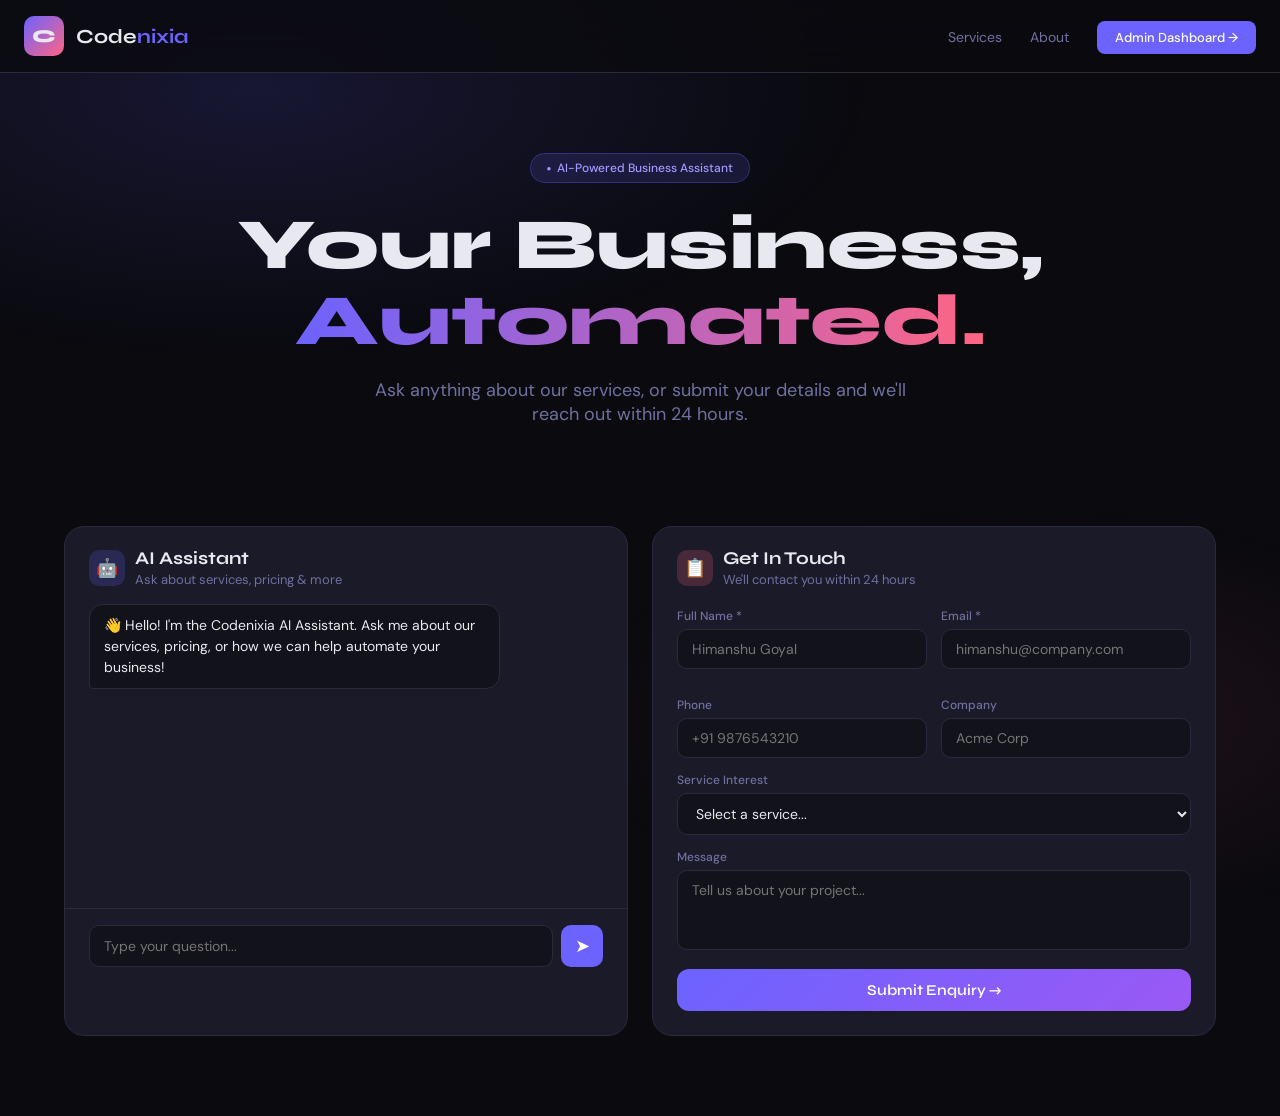
<file: frontend/index.html>
<!DOCTYPE html>
<html lang="en">
<head>
  <meta charset="UTF-8" />
  <meta name="viewport" content="width=device-width, initial-scale=1.0"/>
  <title>Codenixia AI Assistant</title>
  <link href="https://fonts.googleapis.com/css2?family=Syne:wght@400;600;800&family=DM+Sans:wght@300;400;500&display=swap" rel="stylesheet"/>
  <style>
    *, *::before, *::after { box-sizing: border-box; margin: 0; padding: 0; }

    :root {
      --bg: #0a0a0f;
      --surface: #12121a;
      --card: #1a1a28;
      --border: #2a2a3d;
      --accent: #6c63ff;
      --accent2: #ff6584;
      --text: #e8e8f0;
      --muted: #7070a0;
      --success: #22c55e;
    }

    body {
      background: var(--bg);
      color: var(--text);
      font-family: 'DM Sans', sans-serif;
      min-height: 100vh;
      overflow-x: hidden;
    }

    /* Background mesh */
    body::before {
      content: '';
      position: fixed; inset: 0;
      background: radial-gradient(ellipse 80% 50% at 20% 10%, rgba(108,99,255,0.15) 0%, transparent 60%),
                  radial-gradient(ellipse 60% 40% at 80% 80%, rgba(255,101,132,0.1) 0%, transparent 60%);
      pointer-events: none; z-index: 0;
    }

    .container { position: relative; z-index: 1; max-width: 1200px; margin: 0 auto; padding: 0 24px; }

    /* HEADER */
    header {
      border-bottom: 1px solid var(--border);
      backdrop-filter: blur(20px);
      background: rgba(10,10,15,0.8);
      position: sticky; top: 0; z-index: 100;
    }
    .header-inner {
      display: flex; align-items: center; justify-content: space-between;
      padding: 16px 24px;
    }
    .logo { display: flex; align-items: center; gap: 12px; }
    .logo-mark {
      width: 40px; height: 40px; border-radius: 10px;
      background: linear-gradient(135deg, var(--accent), var(--accent2));
      display: flex; align-items: center; justify-content: center;
      font-family: 'Syne', sans-serif; font-weight: 800; font-size: 18px;
    }
    .logo-text { font-family: 'Syne', sans-serif; font-weight: 700; font-size: 20px; }
    .logo-text span { color: var(--accent); }
    nav a {
      color: var(--muted); text-decoration: none; margin-left: 24px;
      font-size: 14px; transition: color 0.2s;
    }
    nav a:hover { color: var(--text); }
    .btn-dash {
      background: var(--accent); color: white; border: none;
      padding: 8px 18px; border-radius: 8px; font-size: 13px;
      font-weight: 500; cursor: pointer; text-decoration: none;
      transition: opacity 0.2s;
    }
    .btn-dash:hover { opacity: 0.85; }

    /* HERO */
    .hero {
      text-align: center; padding: 80px 24px 60px;
    }
    .badge {
      display: inline-flex; align-items: center; gap: 6px;
      background: rgba(108,99,255,0.15); border: 1px solid rgba(108,99,255,0.3);
      color: #a09aff; border-radius: 100px; padding: 6px 16px;
      font-size: 12px; font-weight: 500; margin-bottom: 24px;
      animation: fadeUp 0.6s ease both;
    }
    .badge::before { content: '●'; font-size: 8px; animation: pulse 2s infinite; }
    @keyframes pulse { 0%,100%{opacity:1} 50%{opacity:0.3} }
    @keyframes fadeUp { from{opacity:0;transform:translateY(20px)} to{opacity:1;transform:none} }

    h1 {
      font-family: 'Syne', sans-serif; font-weight: 800; font-size: clamp(36px,6vw,72px);
      line-height: 1.05; margin-bottom: 20px;
      animation: fadeUp 0.6s 0.1s ease both;
    }
    h1 .grad {
      background: linear-gradient(90deg, var(--accent), var(--accent2));
      -webkit-background-clip: text; -webkit-text-fill-color: transparent;
    }
    .hero-sub {
      color: var(--muted); font-size: 18px; max-width: 560px; margin: 0 auto 40px;
      animation: fadeUp 0.6s 0.2s ease both;
    }

    /* MAIN GRID */
    .main-grid {
      display: grid; grid-template-columns: 1fr 1fr;
      gap: 24px; padding-bottom: 80px;
    }
    @media(max-width:768px){ .main-grid { grid-template-columns: 1fr; } }

    .card {
      background: var(--card); border: 1px solid var(--border);
      border-radius: 20px; overflow: hidden;
      animation: fadeUp 0.6s 0.3s ease both;
    }
    .card-header {
      padding: 20px 24px 0;
      display: flex; align-items: center; gap: 10px;
    }
    .card-icon {
      width: 36px; height: 36px; border-radius: 10px;
      display: flex; align-items: center; justify-content: center;
      font-size: 18px;
    }
    .card-icon.purple { background: rgba(108,99,255,0.2); }
    .card-icon.pink   { background: rgba(255,101,132,0.2); }
    .card-title { font-family: 'Syne', sans-serif; font-weight: 700; font-size: 18px; }
    .card-sub   { color: var(--muted); font-size: 13px; margin-top: 2px; }

    /* CHATBOT */
    #chat-messages {
      height: 320px; overflow-y: auto;
      padding: 16px 24px; display: flex; flex-direction: column; gap: 12px;
      scrollbar-width: thin; scrollbar-color: var(--border) transparent;
    }
    .msg { max-width: 80%; padding: 10px 14px; border-radius: 14px; font-size: 14px; line-height: 1.5; }
    .msg.user  { background: var(--accent); color: white; align-self: flex-end; border-bottom-right-radius: 4px; }
    .msg.bot   { background: var(--surface); border: 1px solid var(--border); align-self: flex-start; border-bottom-left-radius: 4px; }
    .msg.typing { color: var(--muted); font-style: italic; }

    .chat-input-row {
      display: flex; gap: 8px; padding: 16px 24px;
      border-top: 1px solid var(--border);
    }
    .chat-input-row input {
      flex: 1; background: var(--surface); border: 1px solid var(--border);
      color: var(--text); border-radius: 10px; padding: 10px 14px;
      font-size: 14px; font-family: 'DM Sans', sans-serif;
      outline: none; transition: border-color 0.2s;
    }
    .chat-input-row input:focus { border-color: var(--accent); }
    .send-btn {
      background: var(--accent); border: none; color: white;
      width: 42px; height: 42px; border-radius: 10px; cursor: pointer;
      font-size: 18px; display: flex; align-items: center; justify-content: center;
      transition: opacity 0.2s;
    }
    .send-btn:hover { opacity: 0.85; }

    /* LEAD FORM */
    .form-body { padding: 20px 24px 24px; }
    .form-row { margin-bottom: 14px; }
    .form-row label { display: block; font-size: 12px; color: var(--muted); margin-bottom: 5px; font-weight: 500; }
    .form-row input, .form-row select, .form-row textarea {
      width: 100%; background: var(--surface); border: 1px solid var(--border);
      color: var(--text); border-radius: 10px; padding: 10px 14px;
      font-size: 14px; font-family: 'DM Sans', sans-serif;
      outline: none; transition: border-color 0.2s;
    }
    .form-row input:focus, .form-row select:focus, .form-row textarea:focus {
      border-color: var(--accent);
    }
    .form-row select option { background: var(--card); }
    .form-row textarea { resize: none; height: 80px; }
    .form-grid { display: grid; grid-template-columns: 1fr 1fr; gap: 14px; }

    .submit-btn {
      width: 100%; padding: 12px; background: linear-gradient(135deg, var(--accent), #9b59f5);
      border: none; color: white; border-radius: 12px; font-size: 15px;
      font-weight: 600; font-family: 'Syne', sans-serif; cursor: pointer;
      transition: opacity 0.2s, transform 0.1s;
    }
    .submit-btn:hover { opacity: 0.9; transform: translateY(-1px); }
    .submit-btn:active { transform: translateY(0); }

    .toast {
      position: fixed; bottom: 30px; right: 30px;
      background: var(--success); color: white;
      padding: 14px 24px; border-radius: 12px; font-weight: 500;
      transform: translateY(80px); opacity: 0; transition: all 0.3s; z-index: 999;
    }
    .toast.show { transform: none; opacity: 1; }
  </style>
</head>
<body>

<header>
  <div class="header-inner">
    <div class="logo">
      <div class="logo-mark">C</div>
      <div class="logo-text">Code<span>nixia</span></div>
    </div>
    <nav>
      <a href="#">Services</a>
      <a href="#">About</a>
      <a href="/dashboard" class="btn-dash">Admin Dashboard →</a>
    </nav>
  </div>
</header>

<div class="container">
  <div class="hero">
    <div class="badge">AI-Powered Business Assistant</div>
    <h1>Your Business,<br/><span class="grad">Automated.</span></h1>
    <p class="hero-sub">Ask anything about our services, or submit your details and we'll reach out within 24 hours.</p>
  </div>

  <div class="main-grid">

    <!-- CHATBOT -->
    <div class="card">
      <div class="card-header">
        <div class="card-icon purple">🤖</div>
        <div>
          <div class="card-title">AI Assistant</div>
          <div class="card-sub">Ask about services, pricing & more</div>
        </div>
      </div>
      <div id="chat-messages">
        <div class="msg bot">👋 Hello! I'm the Codenixia AI Assistant. Ask me about our services, pricing, or how we can help automate your business!</div>
      </div>
      <div class="chat-input-row">
        <input type="text" id="chat-input" placeholder="Type your question..." />
        <button class="send-btn" onclick="sendMessage()">➤</button>
      </div>
    </div>

    <!-- LEAD FORM -->
    <div class="card">
      <div class="card-header">
        <div class="card-icon pink">📋</div>
        <div>
          <div class="card-title">Get In Touch</div>
          <div class="card-sub">We'll contact you within 24 hours</div>
        </div>
      </div>
      <div class="form-body">
        <div class="form-grid">
          <div class="form-row">
            <label>Full Name *</label>
            <input type="text" id="f-name" placeholder="Himanshu Goyal"/>
          </div>
          <div class="form-row">
            <label>Email *</label>
            <input type="email" id="f-email" placeholder="himanshu@company.com"/>
          </div>
          <div class="form-row">
            <label>Phone</label>
            <input type="tel" id="f-phone" placeholder="+91 9876543210"/>
          </div>
          <div class="form-row">
            <label>Company</label>
            <input type="text" id="f-company" placeholder="Acme Corp"/>
          </div>
        </div>
        <div class="form-row">
          <label>Service Interest</label>
          <select id="f-interest">
            <option value="">Select a service...</option>
            <option>Web Development</option>
            <option>Mobile App Development</option>
            <option>AI & Automation</option>
            <option>Cloud Solutions</option>
            <option>Training Program</option>
            <option>Other</option>
          </select>
        </div>
        <div class="form-row">
          <label>Message</label>
          <textarea id="f-message" placeholder="Tell us about your project..."></textarea>
        </div>
        <button class="submit-btn" onclick="submitLead()">Submit Enquiry →</button>
      </div>
    </div>
  </div>
</div>

<div class="toast" id="toast"></div>

<script>
  const API = '';  // Same origin
  let sessionId = 'sess_' + Math.random().toString(36).substr(2,9);

  // ── CHAT ──
  const chatBox = document.getElementById('chat-messages');
  const chatInput = document.getElementById('chat-input');

  chatInput.addEventListener('keydown', e => { if(e.key === 'Enter') sendMessage(); });

  function addMsg(text, type) {
    const div = document.createElement('div');
    div.className = `msg ${type}`;
    div.textContent = text;
    chatBox.appendChild(div);
    chatBox.scrollTop = chatBox.scrollHeight;
    return div;
  }

  async function sendMessage() {
    const msg = chatInput.value.trim();
    if(!msg) return;
    chatInput.value = '';
    addMsg(msg, 'user');
    const typing = addMsg('Thinking...', 'bot typing');

    try {
      const res = await fetch(`${API}/api/chat`, {
        method: 'POST',
        headers: { 'Content-Type': 'application/json' },
        body: JSON.stringify({ message: msg, session_id: sessionId })
      });
      const data = await res.json();
      typing.remove();
      addMsg(data.reply || data.error, 'bot');
    } catch(e) {
      typing.remove();
      addMsg('Sorry, something went wrong. Please try again.', 'bot');
    }
  }

  // ── LEAD FORM ──
  async function submitLead() {
    const name  = document.getElementById('f-name').value.trim();
    const email = document.getElementById('f-email').value.trim();
    if(!name || !email) { showToast('Name and email are required!', '#ef4444'); return; }

    try {
      const res = await fetch(`${API}/api/leads`, {
        method: 'POST',
        headers: { 'Content-Type': 'application/json' },
        body: JSON.stringify({
          name, email,
          phone:    document.getElementById('f-phone').value,
          company:  document.getElementById('f-company').value,
          interest: document.getElementById('f-interest').value,
          message:  document.getElementById('f-message').value,
        })
      });
      const data = await res.json();
      if(data.success) {
        showToast('✅ ' + data.message);
        ['f-name','f-email','f-phone','f-company','f-message'].forEach(id =>
          document.getElementById(id).value = '');
        document.getElementById('f-interest').value = '';
      } else {
        showToast('Error: ' + data.error, '#ef4444');
      }
    } catch(e) {
      showToast('Network error. Try again.', '#ef4444');
    }
  }

  function showToast(msg, bg = '#22c55e') {
    const t = document.getElementById('toast');
    t.textContent = msg;
    t.style.background = bg;
    t.classList.add('show');
    setTimeout(() => t.classList.remove('show'), 3500);
  }
</script>
</body>
</html>
</file>
